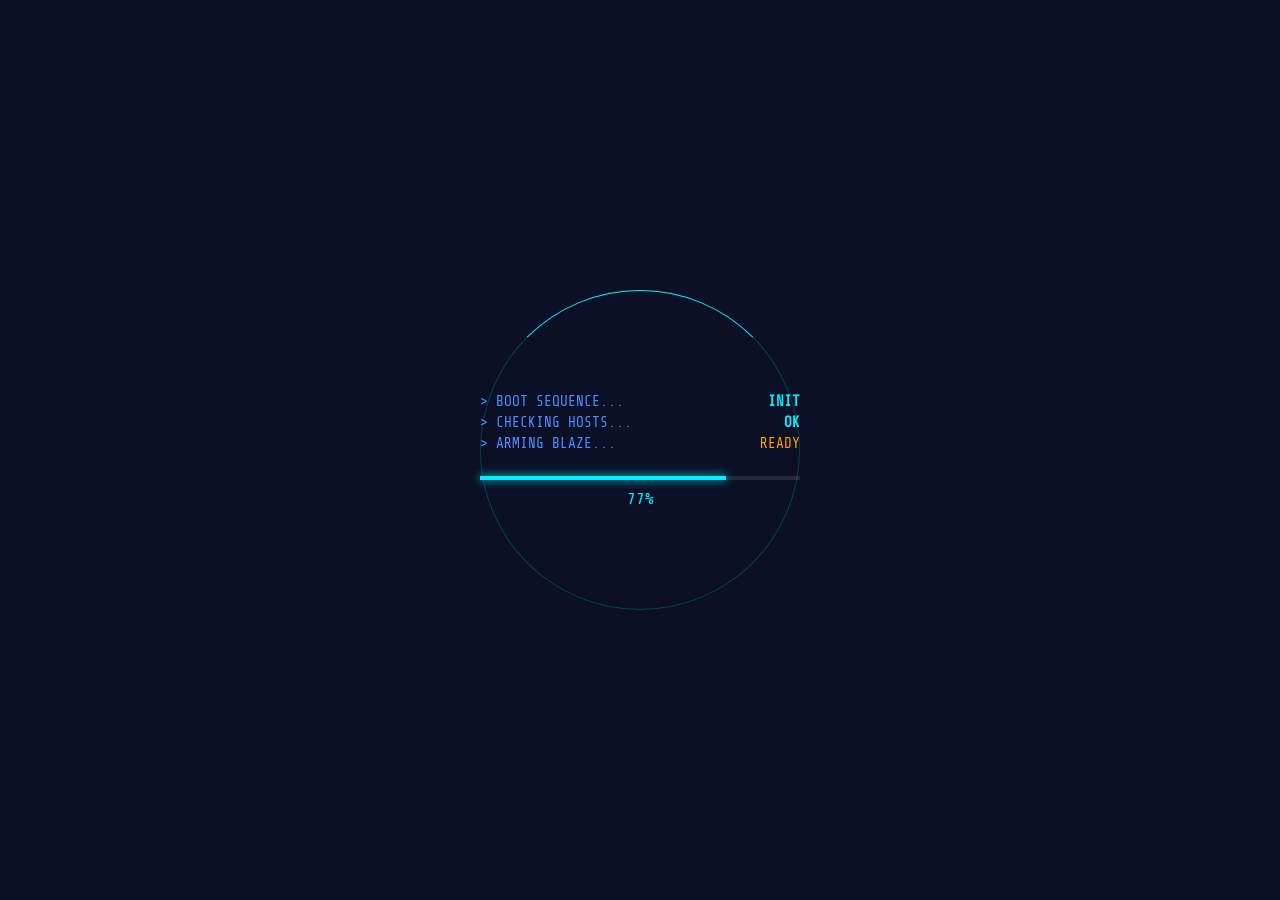
<file: luncher/web/index.html>
<!DOCTYPE html>
<html lang="en">
<head>
    <meta charset="UTF-8">
    <title>TurboRivals Launcher</title>
    <!-- Fonts are served from web/fonts/, never from a CDN: pywebview only injects
         its JS bridge on NavigationCompleted, so a blocking cross-origin request
         would hold the whole UI hostage (and break the launcher offline). -->
    <link rel="stylesheet" href="css/style.css">
</head>
<body>

<div class="loader-screen" id="loader">
    <div class="hud-circle"></div>
    <div class="loader-content">
        <div class="loader-text">
            <div class="log-line">&gt; BOOT SEQUENCE... <span class="ok">INIT</span></div>
            <div class="log-line">&gt; CHECKING HOSTS... <span class="ok">OK</span></div>
            <div class="log-line">&gt; ARMING BLAZE... <span class="blink">READY</span></div>
        </div>
        <div class="loader-bar-bg"><div class="loader-bar-fill" id="loaderBar"></div></div>
        <div class="loader-percent" id="loaderPercent">0%</div>
    </div>
</div>

<div class="cockpit-bg"><div class="grid-overlay"></div></div>

<header class="tech-header pywebview-drag-region">
    <div class="tech-brand">
        <div class="brand-icon-box">TR</div>
        <div class="brand-text">
            <span class="brand-title">TURBORIVALS<span class="highlight">.LAUNCHER</span></span>
            <span class="brand-subtitle">NFS RIVALS // ALLDRIVE</span>
        </div>
    </div>

    <div class="nav-widgets">
        <div class="system-status" id="adminStatus">
            <span class="status-indicator"></span>
            <span class="status-text">CHECKING...</span>
        </div>
        <button class="win-btn" id="btnMinimize" title="Minimize">&minus;</button>
        <button class="win-btn win-close" id="btnClose" title="Close">&times;</button>
    </div>
</header>

<main class="workspace">

    <!-- ================= LEFT COLUMN: CONFIGURATION ================= -->
    <section class="column column-config">

        <nav class="tech-menu" id="modeMenu">
            <button class="nav-link active" data-mode="host">
                <span class="link-bracket">[</span> HOST A SESSION <span class="link-bracket">]</span>
            </button>
            <button class="nav-link" data-mode="client">
                <span class="link-bracket">[</span> JOIN A SESSION <span class="link-bracket">]</span>
            </button>
        </nav>

        <!-- --- PRE-FLIGHT --- -->
        <div class="hud-panel">
            <div class="panel-header">
                <span class="panel-title">PRE-FLIGHT CHECK</span>
                <span class="panel-tag" id="checkSummary">--</span>
            </div>
            <div class="panel-body">
                <div class="check-row" id="checkAdmin">
                    <span class="check-dot"></span>
                    <div class="check-text">
                        <span class="check-label">ADMINISTRATOR RIGHTS</span>
                        <span class="check-note">required for hosts and firewall</span>
                    </div>
                    <button class="btn btn-mini" data-action="elevate">ELEVATE</button>
                </div>

                <div class="check-row" id="checkEaApp">
                    <span class="check-dot"></span>
                    <div class="check-text">
                        <span class="check-label">EA APP</span>
                        <span class="check-note">must be running and signed in</span>
                    </div>
                </div>

                <div class="check-row" id="checkCert">
                    <span class="check-dot"></span>
                    <div class="check-text">
                        <span class="check-label">STAND-IN CERTIFICATE</span>
                        <span class="check-note">proto-lab/pki/server.der</span>
                    </div>
                    <button class="btn btn-mini" data-action="cert">GENERATE</button>
                </div>

                <div class="check-row" id="checkHosts">
                    <span class="check-dot"></span>
                    <div class="check-text">
                        <span class="check-label">HOSTS REDIRECT</span>
                        <span class="check-note" id="hostsNote">gosredirector.ea.com</span>
                    </div>
                    <button class="btn btn-mini" data-action="hosts-toggle" id="btnHosts">TURN ON</button>
                </div>

                <div class="check-row" id="checkFirewall">
                    <span class="check-dot neutral"></span>
                    <div class="check-text">
                        <span class="check-label">FIREWALL RULES</span>
                        <span class="check-note" id="firewallNote">server ports + P2P 3659</span>
                    </div>
                    <button class="btn btn-mini" data-action="firewall">ADD</button>
                </div>
            </div>
        </div>

        <!-- --- HOST MODE --- -->
        <div class="hud-panel mode-panel" data-panel="host">
            <div class="panel-header">
                <span class="panel-title">SESSION SETUP</span>
                <span class="panel-tag" id="slotsTag">0/5 SLOTS</span>
            </div>
            <div class="panel-body">
                <label class="field">
                    <span class="field-label">YOUR NAME</span>
                    <input type="text" id="persona" class="tech-input" placeholder="host" autocomplete="off">
                </label>

                <div class="field">
                    <span class="field-label">ADDRESS OTHER PLAYERS REACH YOU ON</span>
                    <div class="addr-chips" id="addrChips"></div>
                    <input type="text" id="publicIp" class="tech-input" placeholder="or type an address" autocomplete="off">
                </div>
                <p class="field-hint" id="ipHint">&nbsp;</p>

                <div class="player-add">
                    <input type="text" id="newNick" class="tech-input" placeholder="PLAYER NAME" autocomplete="off">
                    <input type="text" id="newIp" class="tech-input" placeholder="THEIR ADDRESS" autocomplete="off">
                    <button class="btn btn-outline btn-add" id="btnAddPlayer">+ ADD</button>
                </div>

                <ul class="player-list" id="playerList"></ul>
            </div>
        </div>

        <!-- --- CLIENT MODE --- -->
        <div class="hud-panel mode-panel hidden" data-panel="client">
            <div class="panel-header">
                <span class="panel-title">CONNECT TO HOST</span>
                <span class="panel-tag">CLIENT</span>
            </div>
            <div class="panel-body">
                <label class="field">
                    <span class="field-label">SERVER ADDRESS (READ OUT BY THE HOST)</span>
                    <input type="text" id="serverIp" class="tech-input" placeholder="the address the host's launcher shows" autocomplete="off">
                </label>
                <p class="field-hint">
                    The launcher writes this address into <span class="mono">hosts</span> as
                    <span class="mono">gosredirector.ea.com</span> and flushes the DNS cache.
                    Turn the redirect off when you are done &mdash; a leftover entry breaks the EA App.
                </p>
                <div class="client-steps">
                    <div class="step"><span class="step-num">01</span> EA App running in the background</div>
                    <div class="step"><span class="step-num">02</span> same network as the host, or on their VPN</div>
                    <div class="step"><span class="step-num">03</span> HOSTS REDIRECT = ON</div>
                    <div class="step"><span class="step-num">04</span> in game: "Search for session"</div>
                </div>
            </div>
        </div>

    </section>

    <!-- ================= RIGHT COLUMN: TELEMETRY ================= -->
    <section class="column column-telemetry">

        <div class="hud-panel full-height">
            <div class="panel-header">
                <span class="panel-title">SERVER LOG</span>
                <div class="panel-actions">
                    <span class="status" id="serverStatus">OFFLINE</span>
                    <button class="btn btn-mini" id="btnClearLog">CLEAR</button>
                </div>
            </div>
            <div class="panel-body log-body" id="logBody">
                <div class="log-empty">&gt; server is down &mdash; start it to watch the Blaze traffic</div>
            </div>
            <div class="panel-footer">
                <span class="cmd-preview mono" id="cmdPreview">&nbsp;</span>
            </div>
        </div>

        <div class="action-bar">
            <button class="btn btn-primary" id="btnServer" data-panel="host">START SERVER</button>
            <button class="btn btn-primary" id="btnConnect" data-panel="client">REDIRECT AND PLAY</button>
            <button class="btn btn-outline" id="btnGame">LAUNCH GAME</button>
        </div>

    </section>

</main>

<div class="toast-stack" id="toasts"></div>

<script src="js/app.js"></script>
</body>
</html>
</file>
<file: luncher/web/css/style.css>
/* =========================================
   TURBORIVALS LAUNCHER
   Visual language carried over from turbotoster.dev
   (aviation HUD: radar grid, glass panels, cyan + amber)
   ========================================= */

/* --- FONTS (local, latin subset) ---
   Self-hosted on purpose. A Google Fonts <link> is render-blocking, and
   pywebview injects its JS bridge only once navigation completes - so a slow
   or unreachable CDN leaves the window up but dead. */
@font-face {
    font-family: 'Rajdhani'; font-style: normal; font-weight: 300;
    font-display: swap; src: url('../fonts/rajdhani-300.woff2') format('woff2');
}
@font-face {
    font-family: 'Rajdhani'; font-style: normal; font-weight: 400;
    font-display: swap; src: url('../fonts/rajdhani-400.woff2') format('woff2');
}
@font-face {
    font-family: 'Rajdhani'; font-style: normal; font-weight: 500;
    font-display: swap; src: url('../fonts/rajdhani-500.woff2') format('woff2');
}
@font-face {
    font-family: 'Rajdhani'; font-style: normal; font-weight: 600;
    font-display: swap; src: url('../fonts/rajdhani-600.woff2') format('woff2');
}
@font-face {
    font-family: 'Rajdhani'; font-style: normal; font-weight: 700;
    font-display: swap; src: url('../fonts/rajdhani-700.woff2') format('woff2');
}
@font-face {
    font-family: 'Share Tech Mono'; font-style: normal; font-weight: 400;
    font-display: swap; src: url('../fonts/share-tech-mono-400.woff2') format('woff2');
}

:root {
    --bg-deep: #0b1026;
    --bg-panel: rgba(16, 33, 65, 0.7);
    --primary: #00f0ff;
    --secondary: #4d8dff;
    --accent: #ff9d00;
    --danger: #ff3333;
    --ok: #00ff41;
    --text: #e0f7ff;
    --muted: #6272a4;
    --grid-line: rgba(0, 240, 255, 0.1);

    --font-tech: 'Rajdhani', 'Segoe UI', sans-serif;
    --font-mono: 'Share Tech Mono', 'Consolas', monospace;
}

* { margin: 0; padding: 0; box-sizing: border-box; }

html, body { height: 100%; }

body {
    background-color: var(--bg-deep);
    color: var(--text);
    font-family: var(--font-tech);
    overflow: hidden;
    user-select: none;
}

::selection { background: var(--primary); color: #000; }

/* --- COCKPIT BACKGROUND (radar grid) --- */
.cockpit-bg {
    position: fixed; inset: 0; z-index: -1;
    background: radial-gradient(circle at 50% 40%, #1a2a4f 0%, #0b1026 100%);
}

.grid-overlay {
    position: absolute; width: 100%; height: 100%;
    background-image:
        linear-gradient(var(--grid-line) 1px, transparent 1px),
        linear-gradient(90deg, var(--grid-line) 1px, transparent 1px);
    background-size: 50px 50px;
    perspective: 1000px;
    transform: rotateX(60deg) scale(2);
    transform-origin: top;
    opacity: 0.3;
    animation: gridMove 20s linear infinite;
}

@keyframes gridMove {
    0%   { transform: rotateX(60deg) scale(2) translateY(0); }
    100% { transform: rotateX(60deg) scale(2) translateY(50px); }
}

/* --- BOOT SCREEN --- */
.loader-screen {
    position: fixed; inset: 0; z-index: 9999;
    background: var(--bg-deep);
    display: flex; flex-direction: column; align-items: center; justify-content: center;
    transition: opacity 0.6s, visibility 0.6s;
}
/* pointer-events go first: visibility only drops after the 0.6s fade, and
   until then the overlay would still swallow clicks on a live UI. */
.loader-screen.done { opacity: 0; visibility: hidden; pointer-events: none; }

.hud-circle {
    position: absolute;
    width: 320px; height: 320px;
    border: 1px solid rgba(0, 240, 255, 0.2);
    border-top-color: var(--primary);
    border-radius: 50%;
    animation: spin 2s linear infinite;
}
@keyframes spin { 100% { transform: rotate(360deg); } }

.loader-content { display: flex; flex-direction: column; align-items: center; z-index: 1; }
.loader-text { font-family: var(--font-mono); margin-bottom: 20px; width: 320px; }
.log-line {
    font-size: 0.9rem; color: var(--secondary); margin-bottom: 5px;
    opacity: 0; animation: fadeIn 0.5s forwards; overflow: hidden;
}
.log-line:nth-child(1) { animation-delay: 0.1s; }
.log-line:nth-child(2) { animation-delay: 0.5s; }
.log-line:nth-child(3) { animation-delay: 0.9s; }
.ok { color: var(--primary); font-weight: bold; float: right; }
.blink { color: var(--accent); animation: blinker 0.5s infinite; float: right; }

.loader-bar-bg { width: 320px; height: 4px; background: rgba(255, 255, 255, 0.1); }
.loader-bar-fill {
    height: 100%; width: 0%; background: var(--primary);
    box-shadow: 0 0 10px var(--primary); transition: width 0.2s;
}
.loader-percent { margin-top: 10px; font-family: var(--font-mono); color: var(--primary); }

@keyframes blinker { 50% { opacity: 0; } }
@keyframes fadeIn { to { opacity: 1; } }

/* --- TOP BAR (doubles as the window title bar) --- */
.tech-header {
    height: 52px;
    display: flex; align-items: center; justify-content: space-between;
    padding: 0 18px;
    background: rgba(11, 16, 38, 0.75);
    backdrop-filter: blur(12px);
    border-bottom: 1px solid rgba(0, 240, 255, 0.15);
    position: relative;
}
.tech-header::before {
    content: '';
    position: absolute; top: 0; left: 0; width: 100%; height: 2px;
    background: linear-gradient(90deg, transparent, var(--primary), transparent);
    opacity: 0.5;
}

.tech-brand { display: flex; align-items: center; gap: 14px; }
.brand-icon-box {
    width: 34px; height: 34px;
    background: rgba(0, 240, 255, 0.1);
    border: 1px solid var(--primary);
    display: flex; align-items: center; justify-content: center;
    font-family: var(--font-mono); color: var(--primary);
    box-shadow: 0 0 14px rgba(0, 240, 255, 0.25);
}
.brand-text { display: flex; flex-direction: column; }
.brand-title { font-size: 1.25rem; font-weight: 700; letter-spacing: 1px; line-height: 1; }
.brand-title .highlight { color: var(--primary); }
.brand-subtitle {
    font-size: 0.62rem; color: var(--secondary);
    letter-spacing: 2px; font-family: var(--font-mono);
}

.nav-widgets { display: flex; align-items: center; gap: 14px; }

.system-status {
    display: flex; align-items: center; gap: 8px;
    font-family: var(--font-mono); font-size: 0.72rem;
    color: var(--secondary); letter-spacing: 1px;
    border: 1px solid rgba(77, 141, 255, 0.3);
    padding: 5px 10px;
}
.status-indicator {
    width: 8px; height: 8px; border-radius: 50%;
    background: var(--muted);
    animation: blinkStatus 2s infinite;
}

/* One colour per meaning, used the same way across the window:
   blue = working it out, green = healthy, amber = needs you, cyan = live. */
.system-status.busy { color: var(--secondary); border-color: rgba(77, 141, 255, 0.4); }
.system-status.busy .status-indicator {
    background: var(--secondary); box-shadow: 0 0 8px var(--secondary);
}

.system-status.ok { color: var(--ok); border-color: rgba(0, 255, 65, 0.45); }
.system-status.ok .status-indicator {
    background: var(--ok); box-shadow: 0 0 8px var(--ok);
    animation: none;                /* steady: nothing is pending */
}

.system-status.warn { color: var(--accent); border-color: rgba(255, 157, 0, 0.45); }
.system-status.warn .status-indicator {
    background: var(--accent); box-shadow: 0 0 8px var(--accent);
}

.system-status.live {
    color: var(--primary); border-color: rgba(0, 240, 255, 0.5);
    background: rgba(0, 240, 255, 0.08);
}
.system-status.live .status-indicator {
    background: var(--primary); box-shadow: 0 0 10px var(--primary);
    animation: pulseDot 1.2s ease-in-out infinite;
}

@keyframes blinkStatus { 50% { opacity: 0.4; } }
@keyframes pulseDot {
    0%, 100% { transform: scale(1);   box-shadow: 0 0 6px var(--primary); }
    50%      { transform: scale(1.35); box-shadow: 0 0 14px var(--primary); }
}

.win-btn {
    -webkit-app-region: no-drag;
    width: 32px; height: 32px;
    background: transparent; border: 1px solid rgba(255, 255, 255, 0.12);
    color: var(--text); font-size: 1rem; cursor: pointer;
    transition: 0.2s;
}
.win-btn:hover { background: rgba(0, 240, 255, 0.15); border-color: var(--primary); }
.win-close:hover { background: var(--danger); border-color: var(--danger); color: #fff; }

/* --- WORKSPACE LAYOUT --- */
.workspace {
    height: calc(100vh - 52px);
    display: grid;
    /* 360 + 380 + gap + padding fits inside the 880px minimum window width.
       The old 420/430 needed ~904px of content alone. */
    grid-template-columns: minmax(360px, 1fr) minmax(380px, 1.05fr);
    gap: 12px;
    padding: 12px;
    overflow: hidden;
}

.column { display: flex; flex-direction: column; gap: 10px; min-height: 0; }

.column-config {
    overflow-y: auto;
    /* Reserve the scrollbar track always, so panels keep one width whether the
       column scrolls or not. */
    scrollbar-gutter: stable;
    padding-right: 6px;
}

/* Panels keep their natural height. Without this they inherit flex-shrink: 1,
   get squeezed when the content is taller than the window, and spill out of
   their own frames instead of letting the column scroll. */
.column-config > * { flex: 0 0 auto; }

/* --- MODE TABS --- */
.tech-menu { display: flex; gap: 10px; }
.nav-link {
    flex: 1;
    background: transparent; border: 1px solid rgba(77, 141, 255, 0.25);
    color: var(--secondary);
    font-family: var(--font-mono); font-size: 0.82rem; letter-spacing: 1px;
    padding: 8px 0; cursor: pointer; transition: 0.3s;
}
.link-bracket { opacity: 0; color: var(--primary); transition: 0.3s; display: inline-block; }
.nav-link:hover { color: #fff; text-shadow: 0 0 8px var(--primary); }
.nav-link:hover .link-bracket:first-child { opacity: 1; transform: translateX(-4px); }
.nav-link:hover .link-bracket:last-child  { opacity: 1; transform: translateX(4px); }
.nav-link.active {
    color: var(--primary); border-color: var(--primary);
    background: rgba(0, 240, 255, 0.07);
}
.nav-link.active .link-bracket { opacity: 1; }

/* --- HUD PANEL --- */
.hud-panel {
    background: rgba(11, 16, 38, 0.7);
    backdrop-filter: blur(10px);
    border: 1px solid rgba(0, 240, 255, 0.2);
    border-radius: 4px;
    position: relative;
    box-shadow: 0 10px 30px rgba(0, 0, 0, 0.5);
    transition: 0.3s;
    display: flex; flex-direction: column;
    min-height: 0;
}
.hud-panel:hover { border-color: rgba(0, 240, 255, 0.45); }
.hud-panel.full-height { flex: 1; overflow: hidden; }
.hud-panel.hidden { display: none; }

.panel-header {
    background: rgba(0, 240, 255, 0.08);
    padding: 8px 14px;
    border-bottom: 1px solid rgba(0, 240, 255, 0.2);
    display: flex; justify-content: space-between; align-items: center;
    flex-shrink: 0;
}
.panel-title {
    font-family: var(--font-mono); font-size: 0.82rem;
    letter-spacing: 2px; color: var(--primary);
}
.panel-tag, .panel-actions {
    font-family: var(--font-mono); font-size: 0.7rem; color: var(--muted);
    display: flex; align-items: center; gap: 10px;
}
.panel-body { padding: 12px 14px; display: flex; flex-direction: column; gap: 9px; min-height: 0; }
.panel-footer {
    border-top: 1px solid rgba(0, 240, 255, 0.12);
    padding: 6px 14px; flex-shrink: 0;
}

/* --- PRE-FLIGHT --- */
.check-row { display: flex; align-items: center; gap: 12px; }
.check-dot {
    width: 10px; height: 10px; border-radius: 50%;
    background: var(--danger); box-shadow: 0 0 8px rgba(255, 51, 51, 0.6);
    flex-shrink: 0; transition: 0.3s;
}
.check-row.ok .check-dot { background: var(--ok); box-shadow: 0 0 8px rgba(0, 255, 65, 0.6); }
.check-row.warn .check-dot { background: var(--accent); box-shadow: 0 0 8px rgba(255, 157, 0, 0.6); }
.check-dot.neutral { background: var(--muted); box-shadow: none; }

.check-text { display: flex; flex-direction: column; flex: 1; min-width: 0; }
.check-label { font-size: 0.88rem; letter-spacing: 1px; }
.check-note {
    font-family: var(--font-mono); font-size: 0.68rem; color: var(--muted);
    white-space: nowrap; overflow: hidden; text-overflow: ellipsis;
}
.check-row.ok .check-note { color: var(--secondary); }

/* --- FIELDS --- */
.field-row { display: grid; grid-template-columns: 1fr 1fr; gap: 12px; }
.field { display: flex; flex-direction: column; gap: 5px; min-width: 0; }
.field-label {
    font-family: var(--font-mono); font-size: 0.66rem;
    letter-spacing: 1.5px; color: var(--muted);
}

.tech-input {
    background: rgba(0, 0, 0, 0.35);
    border: 1px solid rgba(77, 141, 255, 0.3);
    color: var(--text);
    font-family: var(--font-mono); font-size: 0.85rem;
    padding: 7px 10px;
    outline: none; transition: 0.25s;
    user-select: text;
    min-width: 0;
}
.tech-input::placeholder { color: rgba(98, 114, 164, 0.7); }
.tech-input:focus {
    border-color: var(--primary);
    box-shadow: 0 0 12px rgba(0, 240, 255, 0.2);
    background: rgba(0, 240, 255, 0.05);
}

/* Detected addresses, one chip per adapter. The adapter name is the whole
   point - it is what tells you which one the other players can reach. */
.addr-chips { display: flex; flex-wrap: wrap; gap: 6px; justify-content: center; }
.addr-chip {
    display: flex; flex-direction: column; align-items: center; gap: 2px;
    background: rgba(0, 0, 0, 0.35);
    border: 1px solid rgba(77, 141, 255, 0.3);
    padding: 6px 11px; cursor: pointer; text-align: center;
    color: var(--text); transition: 0.2s;
}
.addr-chip:hover { border-color: var(--primary); background: rgba(0, 240, 255, 0.06); }
.addr-chip.active { border-color: var(--primary); background: rgba(0, 240, 255, 0.12); }
.chip-name {
    font-family: var(--font-mono); font-size: 0.6rem;
    letter-spacing: 1px; color: var(--muted); text-transform: uppercase;
}
.chip-ip { font-family: var(--font-mono); font-size: 0.8rem; color: var(--primary); }
.addr-chip.vpn .chip-name { color: var(--secondary); }
.addr-chip.virtual { opacity: 0.55; }
.addr-chip.virtual .chip-ip { color: var(--muted); }

.field-hint {
    font-size: 0.78rem; color: #aabcdf; line-height: 1.5;
}
.field-hint .mono { font-family: var(--font-mono); color: var(--accent); }
.field-hint.alert { color: var(--accent); }

/* --- PLAYER LIST --- */
.player-add { display: grid; grid-template-columns: 1fr 1fr auto; gap: 8px; }

.player-list { list-style: none; display: flex; flex-direction: column; gap: 6px; }
.player-list:empty::after {
    content: '> list empty - the server cannot learn EA names, enter them by hand';
    font-family: var(--font-mono); font-size: 0.72rem; color: var(--muted);
}
.player-row {
    display: flex; align-items: center; gap: 10px;
    background: #0f182e; border: 1px solid #1f3a6e;
    padding: 6px 11px; transition: 0.25s;
}
.player-row:hover { border-color: var(--accent); }
.player-slot { font-family: var(--font-mono); font-size: 0.68rem; color: var(--muted); }
.player-nick { font-weight: 600; letter-spacing: 1px; flex: 1; }
.player-ip { font-family: var(--font-mono); font-size: 0.74rem; color: var(--primary); }
.player-kill {
    background: transparent; border: 1px solid rgba(255, 51, 51, 0.4);
    color: var(--danger); font-family: var(--font-mono); font-size: 0.7rem;
    padding: 2px 8px; cursor: pointer; transition: 0.2s;
}
.player-kill:hover { background: var(--danger); color: #fff; }

/* --- CLIENT STEPS --- */
.client-steps { display: flex; flex-direction: column; gap: 7px; margin-top: 4px; }
.step {
    display: flex; align-items: center; gap: 10px;
    font-size: 0.85rem; color: #aabcdf;
    border-left: 2px solid rgba(0, 240, 255, 0.3); padding-left: 10px;
}
.step-num { font-family: var(--font-mono); font-size: 0.7rem; color: var(--primary); }

/* --- LOG CONSOLE --- */
.log-body {
    flex: 1; min-height: 120px; overflow-y: auto;
    font-family: var(--font-mono); font-size: 0.74rem;
    line-height: 1.55; gap: 0;
    padding: 10px 14px;
    user-select: text;
}
.log-empty { color: var(--muted); }
.log-row { white-space: pre-wrap; word-break: break-word; color: #9fb6d9; }
.log-row.hit { color: var(--primary); }
.log-row.warn { color: var(--accent); }
.log-row.bad { color: var(--danger); }
.log-row.good { color: var(--ok); }

.status {
    font-family: var(--font-mono); font-size: 0.68rem;
    padding: 2px 8px; color: var(--muted); border: 1px solid var(--muted);
}
/* Cyan here too, so "server is live" is one colour wherever it appears. */
.status.running {
    color: var(--primary); border-color: var(--primary);
    background: rgba(0, 240, 255, 0.08);
}
.status.stopped { color: var(--accent); border-color: var(--accent); }

.cmd-preview {
    display: block;
    font-family: var(--font-mono); font-size: 0.66rem; color: var(--muted);
    white-space: nowrap; overflow: hidden; text-overflow: ellipsis;
    user-select: text;
}

/* --- BUTTONS --- */
.btn {
    padding: 10px 22px; border: none;
    font-family: var(--font-mono); font-weight: bold; font-size: 0.78rem;
    text-transform: uppercase; letter-spacing: 1px;
    cursor: pointer; transition: 0.3s;
    display: inline-flex; align-items: center; justify-content: center; gap: 8px;
    clip-path: polygon(10px 0, 100% 0, 100% calc(100% - 10px), calc(100% - 10px) 100%, 0 100%, 0 10px);
}
.btn-primary { background: var(--primary); color: #000; box-shadow: 0 0 20px rgba(0, 240, 255, 0.4); }
.btn-primary:hover { background: #fff; transform: translateY(-2px); }
.btn-primary.danger { background: var(--danger); color: #fff; box-shadow: 0 0 20px rgba(255, 51, 51, 0.4); }
.btn-primary.danger:hover { background: #ff6b6b; }
.btn-outline { background: transparent; border: 1px solid var(--secondary); color: var(--secondary); }
.btn-outline:hover { background: rgba(77, 141, 255, 0.2); color: #fff; }
.btn-mini {
    padding: 5px 12px; font-size: 0.68rem; letter-spacing: 1px;
    background: transparent; border: 1px solid rgba(0, 240, 255, 0.35); color: var(--primary);
    clip-path: none;
}
.btn-mini:hover { background: rgba(0, 240, 255, 0.15); }
.btn-mini.off { border-color: rgba(255, 157, 0, 0.5); color: var(--accent); }
.btn-mini.off:hover { background: rgba(255, 157, 0, 0.15); }
.btn:disabled { opacity: 0.35; cursor: not-allowed; transform: none; }
.btn.hidden { display: none; }

/* A privileged action (netsh, ipconfig /flushdns, cert generation) takes
   seconds. It runs on its own thread, so the rest of the UI stays live - the
   button just has to say so. */
.btn.pending { opacity: 0.6; cursor: progress; transform: none; }
.btn.pending::after {
    content: ''; width: 9px; height: 9px;
    border: 1px solid currentColor; border-top-color: transparent;
    border-radius: 50%; animation: spin 0.7s linear infinite;
}

.action-bar { display: flex; gap: 10px; flex-shrink: 0; }
.action-bar .btn { flex: 1; }

/* --- TOASTS --- */
.toast-stack {
    position: fixed; bottom: 18px; right: 18px;
    display: flex; flex-direction: column; gap: 8px; z-index: 5000;
}
.toast {
    background: rgba(11, 16, 38, 0.95);
    border: 1px solid var(--primary);
    border-left-width: 3px;
    padding: 11px 16px;
    font-family: var(--font-mono); font-size: 0.75rem;
    max-width: 400px;
    box-shadow: 0 10px 30px rgba(0, 0, 0, 0.6);
    animation: toastIn 0.3s ease-out;
}
.toast.bad { border-color: var(--danger); color: #ffb3b3; }
.toast.good { border-color: var(--ok); color: #b6ffcb; }
.toast.warn { border-color: var(--accent); color: #ffdca8; }
.toast.out { animation: toastOut 0.3s forwards; }

@keyframes toastIn  { from { opacity: 0; transform: translateX(30px); } }
@keyframes toastOut { to   { opacity: 0; transform: translateX(30px); } }

/* --- SCROLLBARS --- */
::-webkit-scrollbar { width: 8px; height: 8px; }
::-webkit-scrollbar-track { background: rgba(0, 0, 0, 0.3); }
::-webkit-scrollbar-thumb { background: rgba(0, 240, 255, 0.25); }
::-webkit-scrollbar-thumb:hover { background: rgba(0, 240, 255, 0.5); }

/* --- SHORT WINDOWS ---
   At the 560px minimum height every row counts: trim the vertical rhythm
   rather than let the left column turn into a scroll-fest. */
@media (max-height: 640px) {
    .panel-body { padding: 9px 14px; gap: 7px; }
    .panel-header { padding: 6px 14px; }
    .column { gap: 8px; }
    .workspace { padding: 10px; gap: 10px; }
    .client-steps { gap: 4px; }
    .check-note { font-size: 0.64rem; }
    .btn { padding: 8px 18px; }
}
</file>
